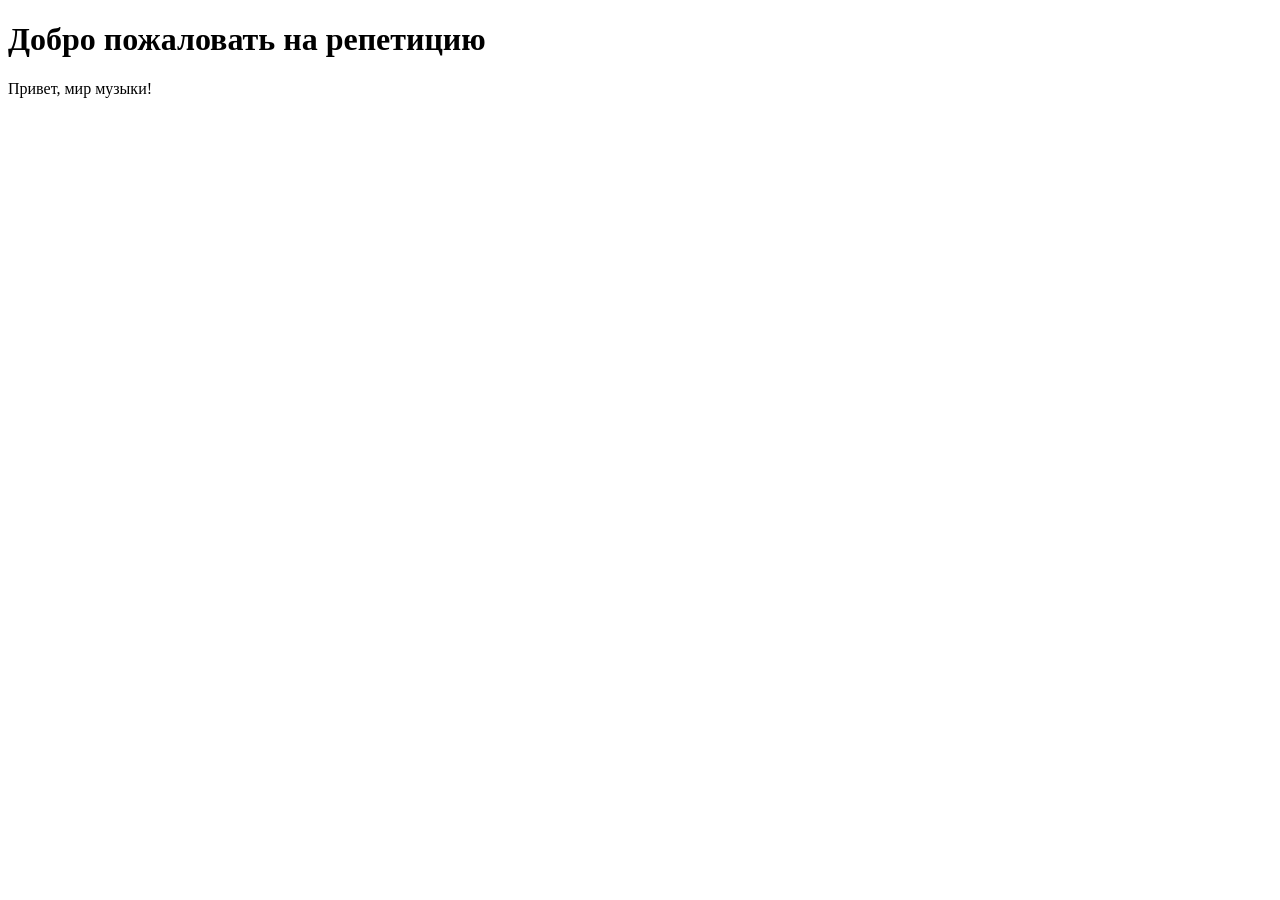
<file: lessons/02-code-editor/starter/index.html>
<!DOCTYPE html>
<html lang="ru">

<head>
  <meta charset="UTF-8">
  <title>Урок 02 — Редактор кода</title>
</head>

<body>
  <!-- Пока только HTML. JavaScript подключим ниже. -->
  <h1>Добро пожаловать на репетицию</h1>
  <p id="hello">Подключи JavaScript — текст здесь заменится, плюс открой консоль (F12).</p>

  <!-- TODO: добавь сюда <script src="script.js"></script> -->
  <script src="script.js"></script>
</body>

</html>
</file>
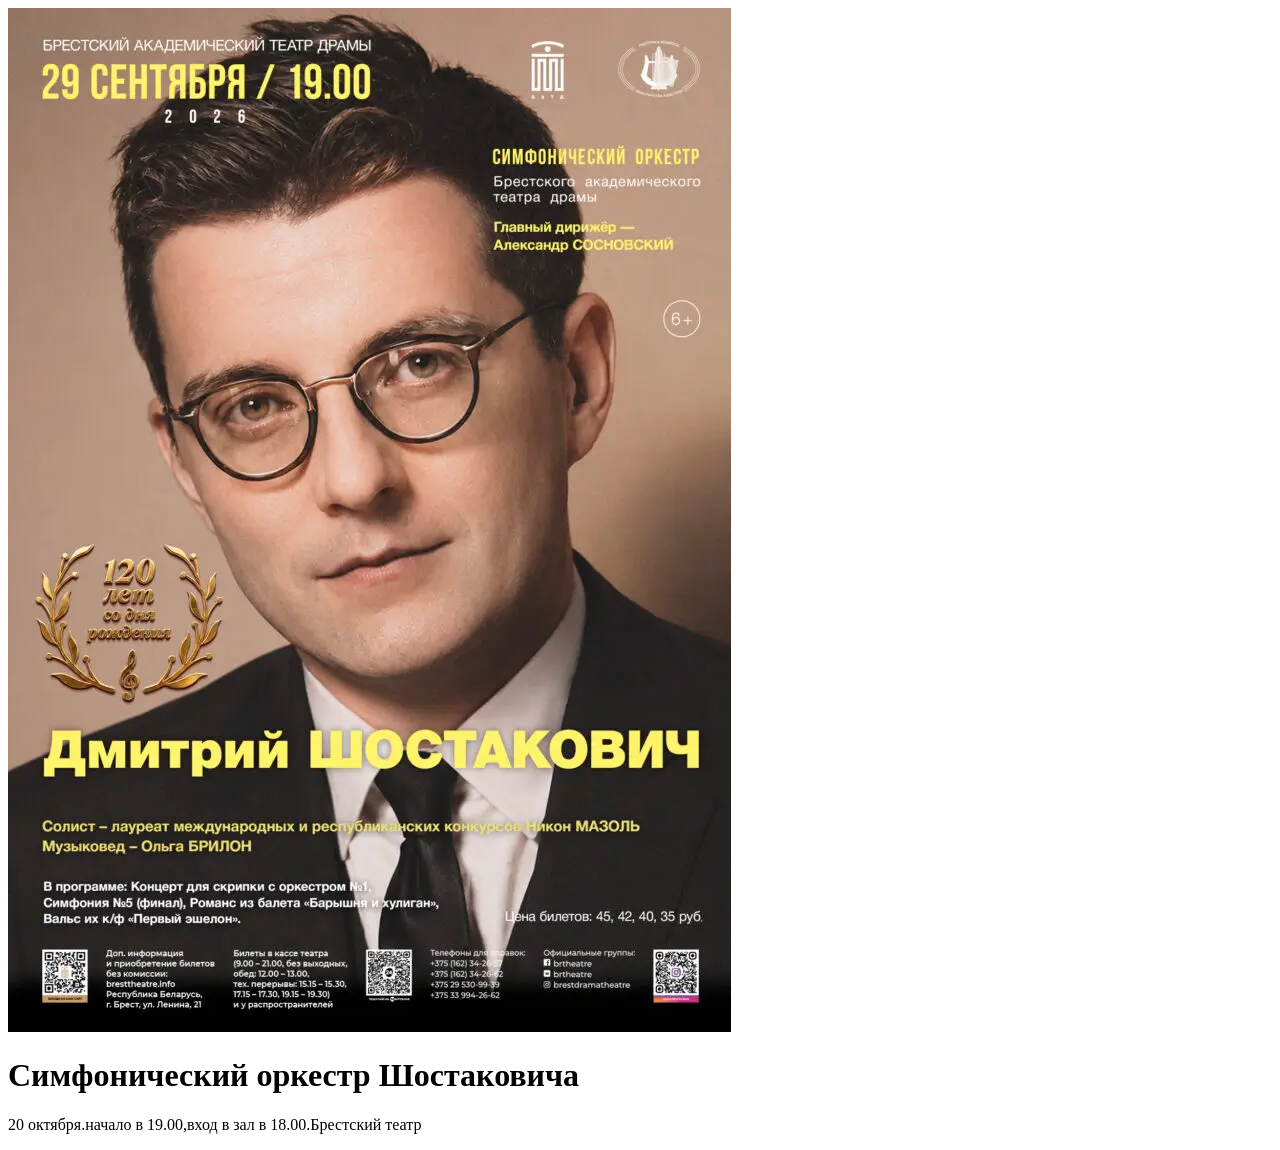
<file: lessons/04-html-basics/starter/index.html>
<!DOCTYPE html>
<html lang="ru">
<head>
  <meta charset="UTF-8">
  <meta name="viewport" content="width=device-width, initial-scale=1.0">
  <title>Урок 04 — Основы HTML</title>
  <!-- TODO: подключи style.css через link -->
</head>
<body>
<img src="шост.webp" alt="">
  <h1>Симфонический оркестр Шостаковича </h1>
  <p> 20 октября.начало в 19.00,вход в зал в 18.00.Брестский театр </p>
</body>
</html>
</file>
